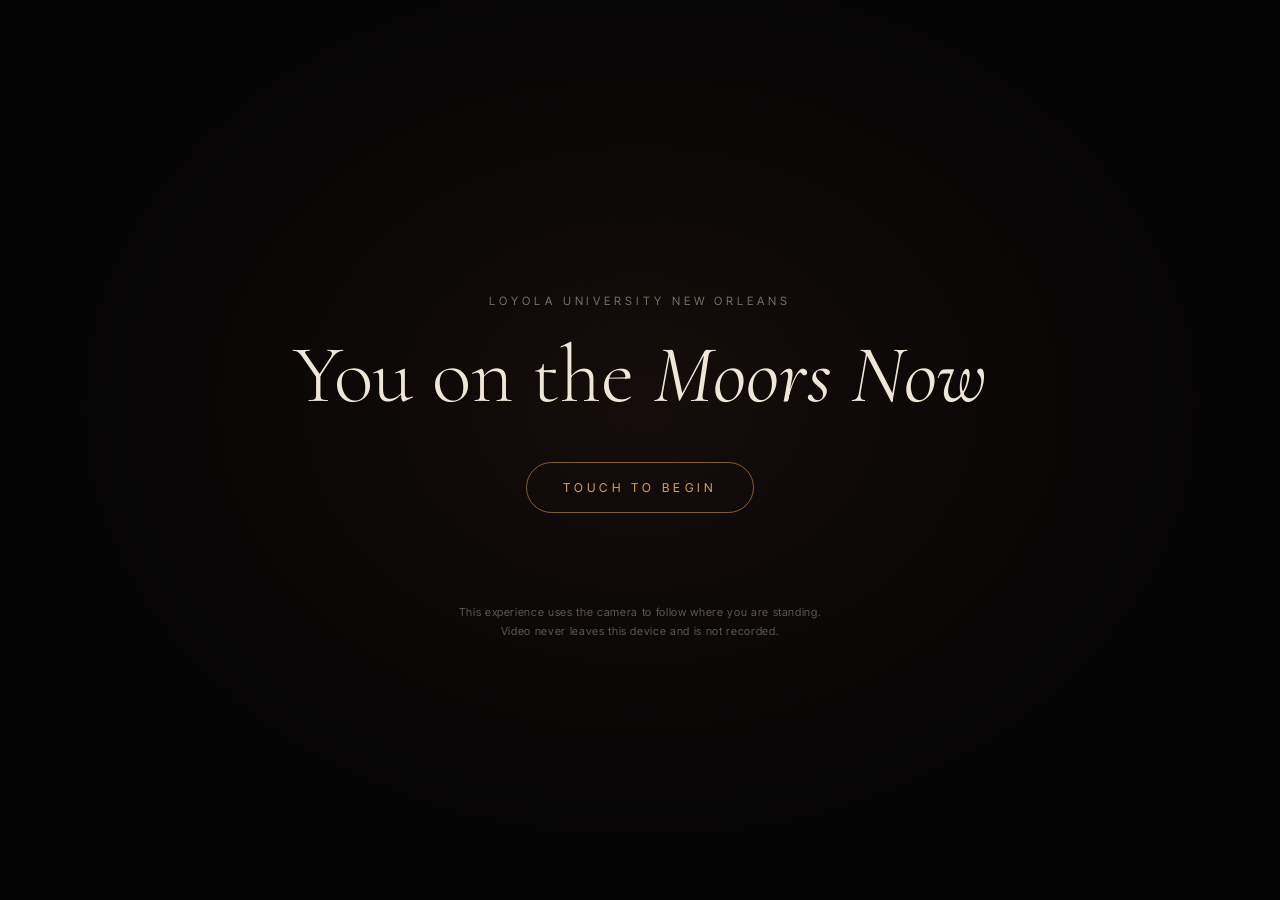
<file: Moors Props Kiosk/v1-portrait/index.html>
<!doctype html>
<html lang="en">
<head>
  <meta charset="utf-8">
  <meta name="viewport" content="width=device-width, initial-scale=1, maximum-scale=1, user-scalable=no">
  <title>You on the Moors Now — Welcome</title>
  <link rel="preconnect" href="https://fonts.googleapis.com">
  <link rel="preconnect" href="https://fonts.gstatic.com" crossorigin>
  <link href="https://fonts.googleapis.com/css2?family=Cormorant:ital,wght@0,300;0,400;0,500;1,300;1,400;1,500&family=Inter+Tight:wght@300;400;500&display=swap" rel="stylesheet">
  <link rel="stylesheet" href="css/kiosk.css">
</head>
<body>

  <!-- Backstage environment -->
  <div class="stage" aria-hidden="true">
    <div class="curtain curtain--left"></div>
    <div class="curtain curtain--right"></div>
    <div class="valance"></div>
    <div class="beam"></div>
    <canvas id="dust" class="dust"></canvas>
    <div class="floor"></div>
    <div class="grain"></div>
  </div>

  <div class="layout">
    <header class="marquee">
      <p class="eyebrow"><span id="presenter"></span><span class="eyebrow-sep">presents</span></p>
      <h1 id="title" class="title"></h1>
    </header>

    <main class="center">
      <div class="portrait" id="portrait" role="img" aria-label="Portrait of the director, who turns to look at you">
        <canvas id="portrait-canvas"></canvas>
        <img id="portrait-fallback" alt="" class="portrait-fallback">
      </div>
      <p class="credit"><span id="director-name"></span><span id="director-role" class="role"></span></p>
    </main>

    <section class="speech" aria-live="polite">
      <p id="caption" class="caption"></p>
      <div class="prompt-wrap">
        <p id="prompt" class="prompt"></p>
        <p id="prompt-sub" class="prompt-sub"></p>
      </div>
    </section>
  </div>

  <!-- Presence: a quiet line showing the director has found you -->
  <div class="presence" aria-hidden="true"><span id="presence-dot" class="presence-dot"></span></div>

  <p class="privacy">Camera is processed on this screen only · nothing is recorded or stored</p>

  <nav class="controls" aria-label="Audio controls">
    <button id="btn-replay" class="ctl" aria-label="Replay welcome">
      <svg viewBox="0 0 24 24"><path d="M4 12a8 8 0 1 0 2.4-5.7"/><path d="M4 4v4.5h4.5"/></svg>
    </button>
    <button id="btn-mute" class="ctl" aria-label="Mute" aria-pressed="false">
      <svg class="i-on" viewBox="0 0 24 24"><path d="M4 9.5h3.5L12 5.5v13l-4.5-4H4z"/><path d="M15.5 9a4 4 0 0 1 0 6M18 6.5a7.5 7.5 0 0 1 0 11"/></svg>
      <svg class="i-off" viewBox="0 0 24 24"><path d="M4 9.5h3.5L12 5.5v13l-4.5-4H4z"/><path d="M16 9.5l5 5M21 9.5l-5 5"/></svg>
    </button>
  </nav>

  <!-- One tap is needed to enable sound + camera (browser rule). Skip with ?autostart -->
  <div id="start" class="start">
    <button id="start-btn" class="start-btn">
      <span class="start-kicker">Loyola University New Orleans</span>
      <span class="start-title">You on the <em>Moors Now</em></span>
      <span class="start-cta">Touch to begin</span>
    </button>
    <p class="start-note">This experience uses the camera to follow where you are standing.<br>Video never leaves this device and is not recorded.</p>
  </div>

  <!-- Debug (press D) -->
  <div id="debug" class="debug" hidden>
    <div class="debug-video"><video id="cam" playsinline muted></video><div id="debug-box" class="debug-box"></div></div>
    <pre id="debug-text"></pre>
    <p>D tracking · C calibrate portrait · F fullscreen</p>
  </div>

  <script type="module" src="js/main.js"></script>
</body>
</html>
</file>
<file: Moors Props Kiosk/v1-portrait/css/kiosk.css>
/* ==========================================================================
   VISUAL DESIGN — change the look here. Tokens first.
   ========================================================================== */
:root {
  --ink:        #050405;              /* stage black */
  --velvet:     #4a0b16;              /* curtain */
  --velvet-dk:  #1c0408;
  --light-warm: 255, 214, 160;        /* follow-spot (rgb triplet) */
  --paper:      #efe6d8;              /* primary text */
  --muted:      rgba(239, 230, 216, .46);
  --accent:     #d9a35b;              /* brass */
  --serif: 'Cormorant', 'Cormorant Garamond', Georgia, 'Times New Roman', serif;
  --sans:  'Inter Tight', 'Helvetica Neue', Arial, sans-serif;

  --portrait-h: min(76vh, 46vw);
  --light: .86;                        /* driven by JS */
  --look-x: 0;                         /* driven by JS: -1..1 */
}

* { box-sizing: border-box; margin: 0; padding: 0; }
html, body { height: 100%; overflow: hidden; background: var(--ink); color: var(--paper); }
body {
  font-family: var(--sans);
  -webkit-font-smoothing: antialiased;
  user-select: none; -webkit-user-select: none;
  touch-action: none;
}
body.hide-cursor, body.hide-cursor * { cursor: none !important; }
button { font: inherit; color: inherit; background: none; border: 0; cursor: pointer; }

/* ---------------------------- stage ------------------------------------- */
.stage { position: fixed; inset: 0; overflow: hidden; }

.curtain {
  position: absolute; top: 0; bottom: 0; width: 24vw;
  background:
    linear-gradient(90deg, rgba(0,0,0,.0), rgba(0,0,0,.55)),
    repeating-linear-gradient(90deg,
      var(--velvet-dk) 0, var(--velvet) 1.6vw, #5d1220 2.3vw, var(--velvet) 3vw, var(--velvet-dk) 4.4vw);
  filter: brightness(calc(.38 + var(--light) * .22));
  transition: filter .6s;
}
.curtain--left  { left: 0;  transform-origin: left;  border-bottom-right-radius: 60% 6%; }
.curtain--right { right: 0; transform: scaleX(-1); border-bottom-right-radius: 60% 6%; }
.curtain::after {            /* fade curtain into the dark upstage */
  content: ''; position: absolute; inset: 0;
  background: linear-gradient(90deg, transparent 40%, var(--ink) 100%);
}
.valance {
  position: absolute; top: 0; left: 0; right: 0; height: 7vh;
  background:
    linear-gradient(180deg, rgba(0,0,0,.2), rgba(0,0,0,.75)),
    repeating-linear-gradient(90deg, var(--velvet-dk) 0, var(--velvet) 2vw, var(--velvet-dk) 4vw);
  filter: brightness(.45);
  box-shadow: 0 1.5vh 4vh rgba(0,0,0,.9);
}
.valance::after {
  content: ''; position: absolute; left: 0; right: 0; bottom: 0; height: 2px;
  background: linear-gradient(90deg, transparent, rgba(217,163,91,.35), transparent);
}

.beam {                       /* follow-spot from the fly gallery */
  position: absolute; left: 50%; top: -12vh; width: 120vh; height: 130vh;
  transform: translateX(calc(-50% + var(--look-x) * 1.2vw));
  background:
    radial-gradient(ellipse 34% 52% at 50% 58%, rgba(var(--light-warm), .16), transparent 70%),
    conic-gradient(from 180deg at 50% 0%, transparent 162deg, rgba(var(--light-warm), .07) 172deg,
      rgba(var(--light-warm), .10) 180deg, rgba(var(--light-warm), .07) 188deg, transparent 198deg);
  opacity: calc(var(--light) * .95);
  mix-blend-mode: screen;
  pointer-events: none;
}
.dust { position: absolute; inset: 0; width: 100%; height: 100%; mix-blend-mode: screen; }
.floor {
  position: absolute; left: 0; right: 0; bottom: 0; height: 16vh;
  background:
    radial-gradient(ellipse 40% 60% at 50% 0%, rgba(var(--light-warm), .07), transparent 70%),
    linear-gradient(180deg, #0d0a09, #030203);
  border-top: 1px solid rgba(217,163,91,.10);
}
.grain {                      /* fine film grain over everything */
  position: absolute; inset: -50%; opacity: .05; pointer-events: none;
  background-image: url("data:image/svg+xml;utf8,<svg xmlns='http://www.w3.org/2000/svg' width='160' height='160'><filter id='n'><feTurbulence type='fractalNoise' baseFrequency='.9' numOctaves='2'/></filter><rect width='100%' height='100%' filter='url(%23n)'/></svg>");
  animation: grain 1.2s steps(6) infinite;
}
@keyframes grain { to { transform: translate(3%, -2%); } }

/* ---------------------------- layout ------------------------------------ */
.layout {
  position: relative; z-index: 2; height: 100%;
  display: grid;
  grid-template-columns: 1fr auto 1fr;
  align-items: center;
  gap: 3vw;
  padding: 9vh 5vw 11vh;
}

/* title */
.marquee { align-self: end; justify-self: end; text-align: right; padding-bottom: 6vh; }
.eyebrow {
  font-size: clamp(11px, .85vw, 18px); letter-spacing: .32em; text-transform: uppercase;
  color: var(--muted); display: flex; flex-direction: column; gap: .7em; margin-bottom: 2.4vh; text-wrap: balance;
}
.eyebrow-sep { color: var(--accent); letter-spacing: .4em; }
.title {
  font-family: var(--serif); font-weight: 300; line-height: .9;
  font-size: clamp(40px, 5.6vw, 140px); letter-spacing: -.01em;
  display: flex; flex-direction: column;
}
.title .t0 { font-size: .52em; font-style: italic; color: var(--muted); letter-spacing: .02em; margin-bottom: .15em; }
.title .t1 { font-style: italic; font-weight: 400; }

/* portrait */
.center { display: flex; flex-direction: column; align-items: center; gap: 2vh; }
.portrait {
  position: relative; height: var(--portrait-h); aspect-ratio: 1 / 1;
  transform-style: preserve-3d; will-change: transform;
  cursor: pointer;
}
.portrait::before {           /* halo that blooms while the director speaks */
  content: ''; position: absolute; inset: -14%;
  background: radial-gradient(circle at 46% 48%, rgba(var(--light-warm), .22), transparent 62%);
  opacity: .25; transition: opacity 1.2s ease, transform 1.2s ease; transform: scale(.94);
  pointer-events: none;
}
body[data-state="noticed"] .portrait::before { opacity: .65; transform: scale(1); }
body[data-state="speaking"] .portrait::before { opacity: 1; transform: scale(1.03); animation: halo 3.2s ease-in-out infinite; }
@keyframes halo { 50% { opacity: .78; } }
.portrait canvas, .portrait-fallback { position: absolute; inset: 0; width: 100%; height: 100%; }
.portrait-fallback {
  display: none; object-fit: cover;
  -webkit-mask-image: radial-gradient(ellipse 52% 58% at 46% 55%, #000 55%, transparent 100%);
          mask-image: radial-gradient(ellipse 52% 58% at 46% 55%, #000 55%, transparent 100%);
  filter: sepia(.15) contrast(1.05) brightness(calc(var(--light) * .95));
}
.no-webgl .portrait canvas { display: none; }
.no-webgl .portrait-fallback { display: block; }

.credit {
  display: flex; flex-direction: column; align-items: center; gap: .4em;
  font-size: clamp(11px, .8vw, 16px); letter-spacing: .32em; text-transform: uppercase; color: var(--muted);
}
.credit #director-name:empty { display: none; }
.credit #director-name { font-family: var(--serif); font-size: 1.9em; letter-spacing: .04em; text-transform: none; font-style: italic; color: var(--paper); }
.credit .role { color: var(--accent); }

/* speech */
.speech { position: relative; align-self: center; width: 100%; max-width: 30vw; min-height: 40vh; display: flex; align-items: center; }
.caption {
  font-family: var(--serif); font-style: italic; font-weight: 300;
  font-size: clamp(22px, 2.15vw, 54px); line-height: 1.22; letter-spacing: .003em;
  opacity: 0; transform: translateY(1.2vh); transition: opacity .5s ease, transform .7s ease;
  text-wrap: pretty;
}
.caption.in { opacity: 1; transform: none; }
.caption span { color: rgba(239, 230, 216, .26); transition: color .35s ease; }
.caption span.lit { color: var(--paper); }

.prompt-wrap { position: absolute; left: 0; right: 0; top: 50%; transform: translateY(-50%); pointer-events: none; }
.prompt {
  font-family: var(--serif); font-style: italic; font-weight: 300;
  font-size: clamp(30px, 3.4vw, 84px); line-height: 1;
  opacity: 0; transition: opacity .9s ease;
}
.prompt::before {
  content: ''; display: block; width: 3.2vw; height: 1px; background: var(--accent);
  margin-bottom: 2.2vh; transform-origin: left; animation: line 2.8s ease-in-out infinite;
}
@keyframes line { 50% { transform: scaleX(2.2); opacity: .5; } }
.prompt-sub {
  margin-top: 1.6vh; font-size: clamp(11px, .85vw, 18px); letter-spacing: .3em; text-transform: uppercase; color: var(--muted);
  opacity: 0; transition: opacity .9s ease .25s;
}
.has-prompt .prompt, .has-prompt .prompt-sub { opacity: 1; }
body[data-state="speaking"] .prompt-wrap { display: none; }

/* presence line */
.presence {
  position: fixed; z-index: 3; left: 30vw; right: 30vw; bottom: 6vh; height: 1px;
  background: linear-gradient(90deg, transparent, rgba(239,230,216,.14), transparent);
  opacity: 0; transition: opacity .8s;
}
.presence-dot {
  position: absolute; top: 50%; width: 8px; height: 8px; margin: -4px 0 0 -4px; border-radius: 50%;
  background: var(--accent); box-shadow: 0 0 14px 3px rgba(217,163,91,.55);
  transition: left .25s linear;
}
.viewer-present .presence { opacity: 1; }

.privacy {
  position: fixed; z-index: 3; left: 5vw; bottom: 4.6vh;
  font-size: clamp(9px, .62vw, 13px); letter-spacing: .18em; text-transform: uppercase; color: rgba(239,230,216,.28);
}
.touch-mode .privacy, .touch-mode .presence { display: none; }

/* controls — quiet, but big enough to touch */
.controls { position: fixed; z-index: 4; right: 3.5vw; bottom: 3.4vh; display: flex; gap: 1vw; }
.ctl {
  width: clamp(48px, 3.6vw, 76px); aspect-ratio: 1; border-radius: 50%;
  display: grid; place-items: center;
  border: 1px solid rgba(239,230,216,.16); background: rgba(10,8,8,.35);
  opacity: .55; transition: opacity .3s, border-color .3s;
  backdrop-filter: blur(6px);
}
.ctl:hover, .ctl:active, .ctl:focus-visible { opacity: 1; border-color: var(--accent); outline: none; }
.ctl svg { width: 42%; height: 42%; fill: none; stroke: currentColor; stroke-width: 1.4; stroke-linecap: round; stroke-linejoin: round; }
.ctl .i-off { display: none; }
.ctl[aria-pressed="true"] .i-on { display: none; }
.ctl[aria-pressed="true"] .i-off { display: block; }

/* start overlay */
.start {
  position: fixed; inset: 0; z-index: 10; display: flex; flex-direction: column; align-items: center; justify-content: center; gap: 6vh;
  background: radial-gradient(ellipse at 50% 45%, #140d0b 0%, var(--ink) 65%);
  transition: opacity 1.4s ease, visibility 1.4s;
}
.start.gone { opacity: 0; visibility: hidden; }
.start-btn { display: flex; flex-direction: column; align-items: center; gap: 3vh; padding: 4vh 6vw; }
.start-kicker { font-size: clamp(11px, .9vw, 18px); letter-spacing: .34em; text-transform: uppercase; color: var(--muted); }
.start-title { font-family: var(--serif); font-weight: 300; font-size: clamp(44px, 6.4vw, 160px); line-height: 1; }
.start-title em { font-weight: 400; }
.start-cta {
  margin-top: 2vh; padding: 1.4em 3em; border: 1px solid rgba(217,163,91,.55); border-radius: 999px;
  font-size: clamp(12px, .95vw, 20px); letter-spacing: .34em; text-transform: uppercase; color: var(--accent);
  animation: breathe 3s ease-in-out infinite;
}
@keyframes breathe { 50% { box-shadow: 0 0 40px rgba(217,163,91,.25); } }
.start-note { text-align: center; font-size: clamp(11px, .75vw, 15px); line-height: 1.8; letter-spacing: .06em; color: rgba(239,230,216,.36); }

/* debug */
.debug {
  position: fixed; z-index: 20; left: 16px; top: 16px; width: 300px; padding: 10px;
  background: rgba(0,0,0,.82); border: 1px solid #333; font: 11px/1.5 ui-monospace, Menlo, monospace; color: #9f9;
}
.debug p { color: #777; margin-top: 6px; }
.debug-video { position: relative; }
.debug video { width: 100%; display: block; transform: scaleX(-1); }
.debug-box { position: absolute; border: 1px solid #0f0; }
.debug[hidden] { display: block !important; visibility: hidden; pointer-events: none; } /* keep video alive */

/* ---------------------------- portrait-orientation screens -------------- */
@media (max-aspect-ratio: 1/1) {
  :root { --portrait-h: min(52vh, 80vw); }
  .layout { grid-template-columns: 1fr; grid-template-rows: auto auto 1fr; gap: 3vh; padding: 9vh 7vw 12vh; justify-items: center; }
  .marquee { align-self: start; justify-self: center; text-align: center; padding: 0; }
  .eyebrow { align-items: center; }
  .title { font-size: clamp(40px, 9vw, 150px); }
  .speech { max-width: 84vw; min-height: 18vh; align-self: start; text-align: center; justify-content: center; }
  .caption { font-size: clamp(22px, 3.6vw, 60px); }
  .prompt::before { margin-inline: auto; }
  .curtain { width: 14vw; }
  .presence { left: 20vw; right: 20vw; }
}
</file>
